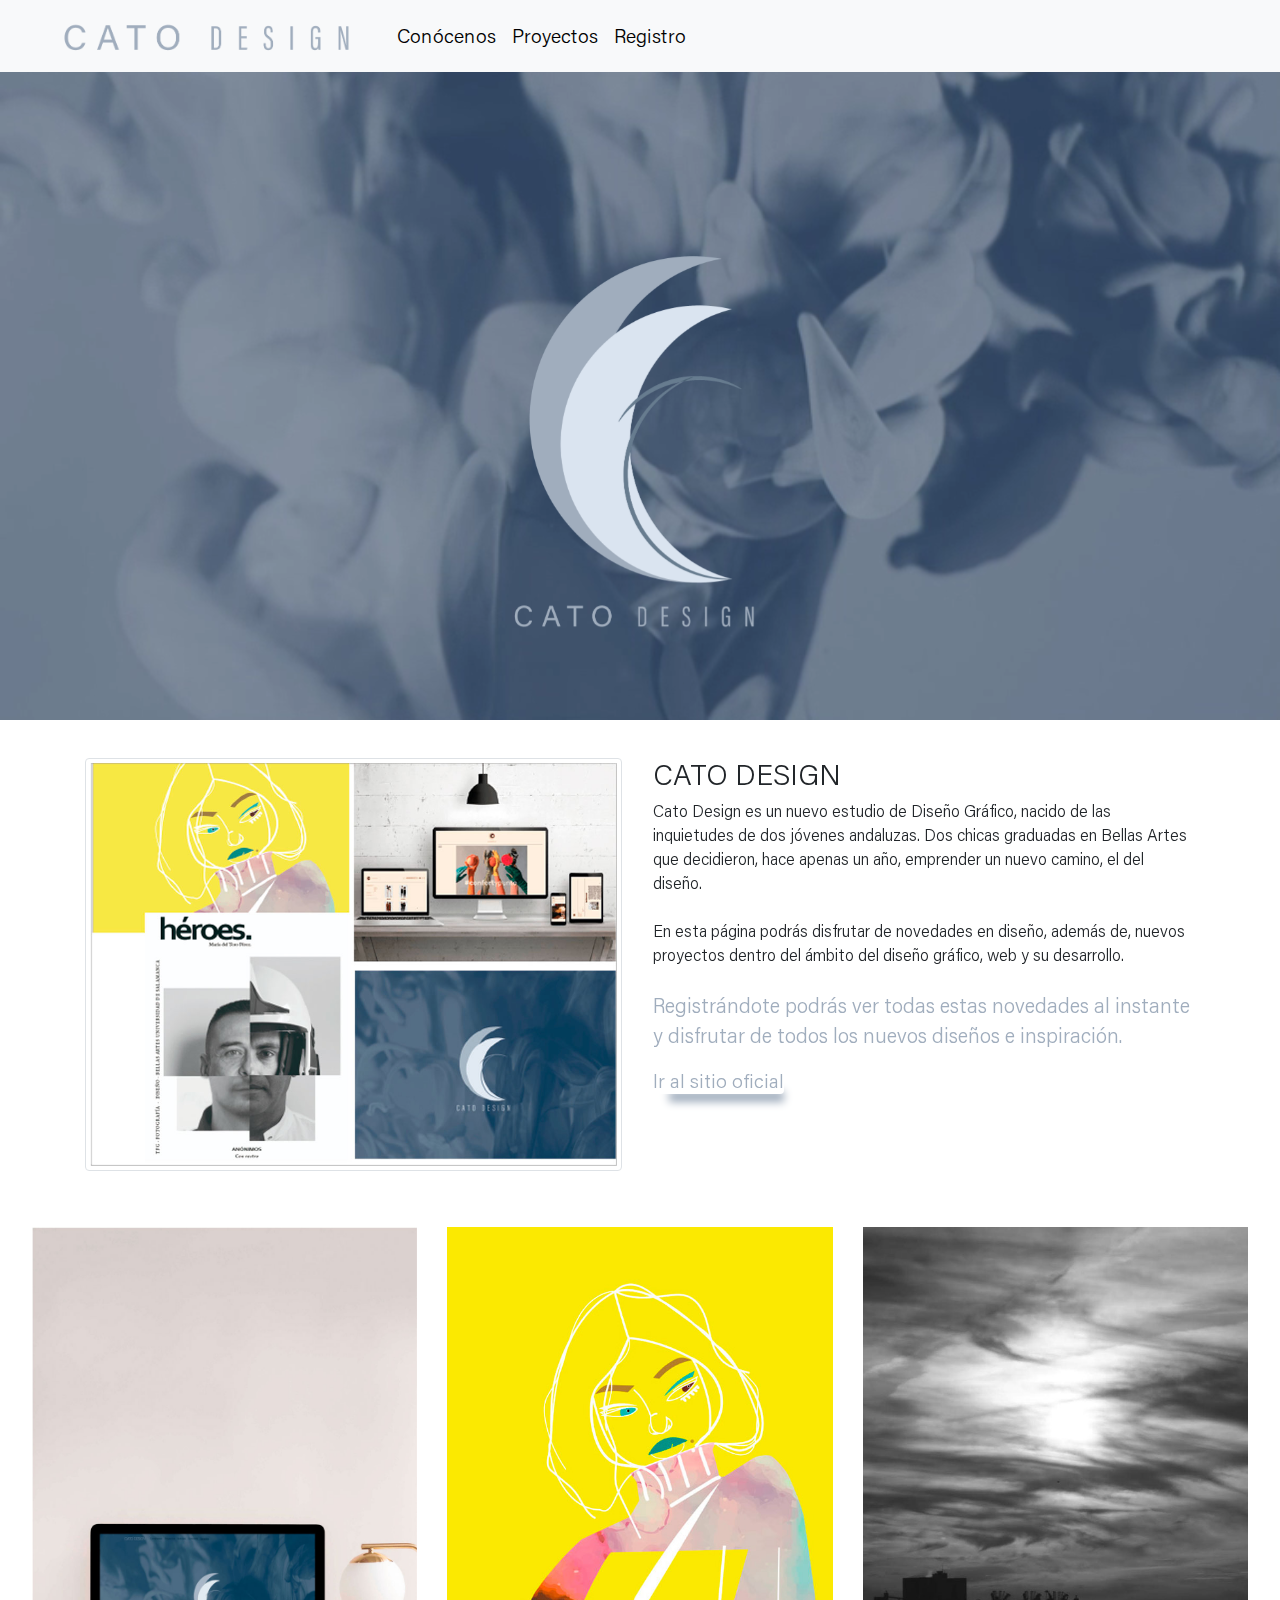
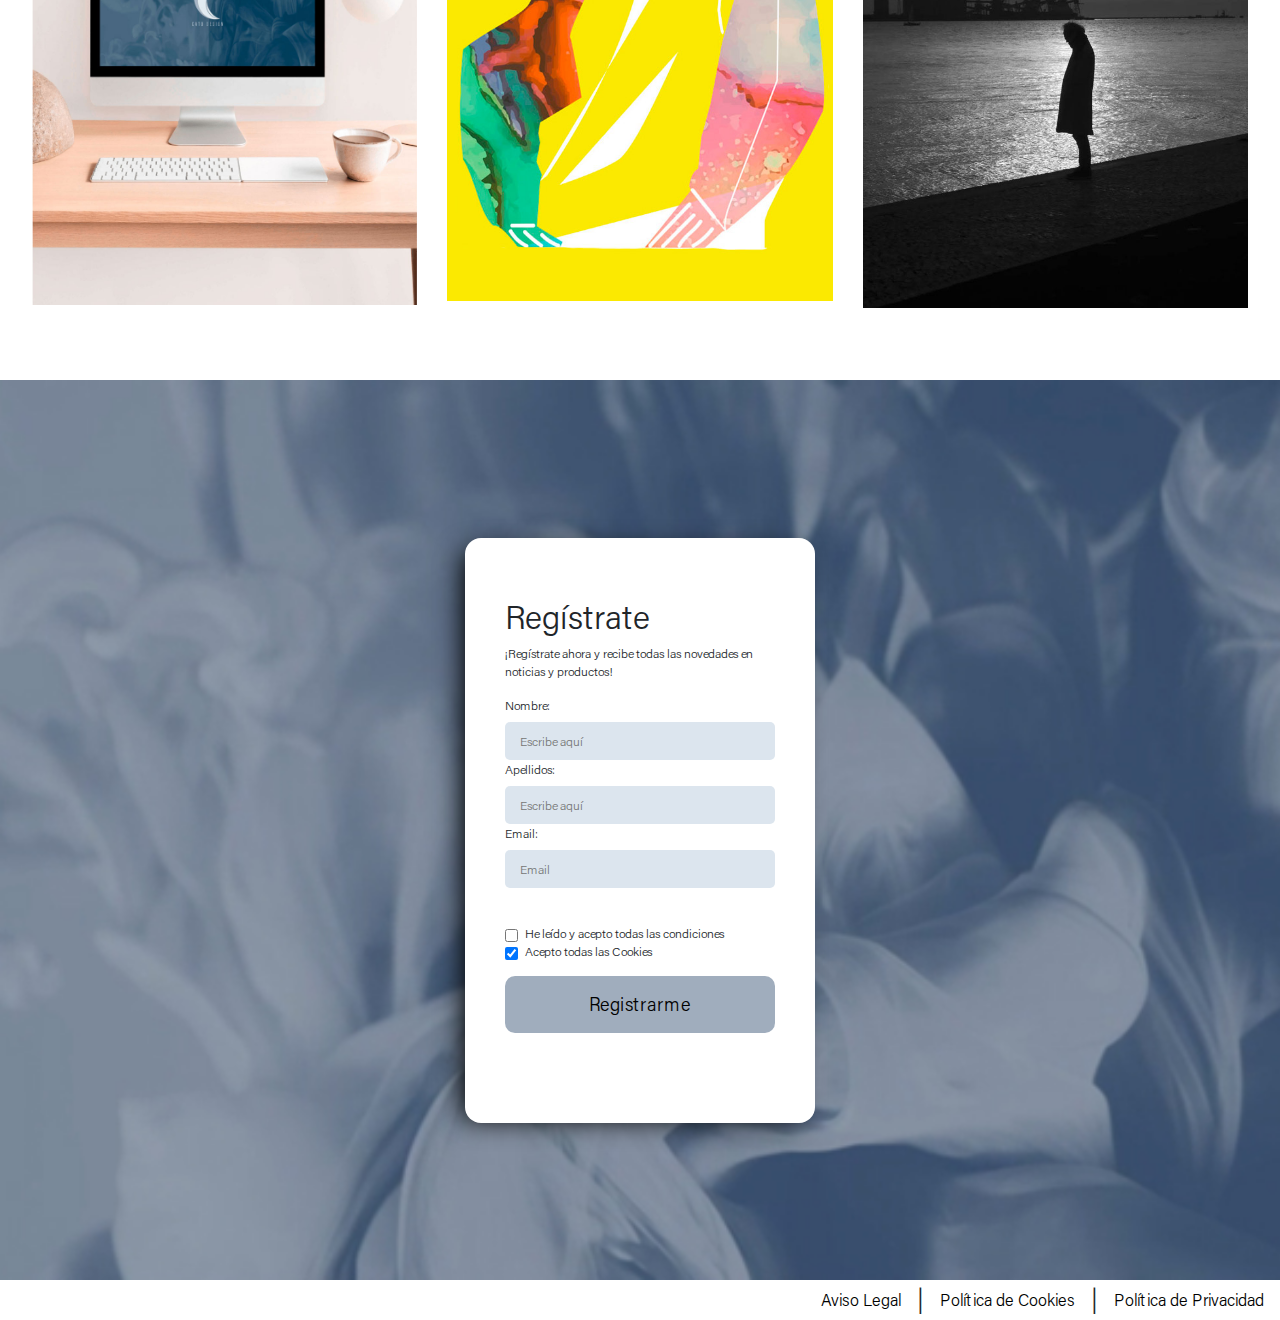
<file: index.html>
<!DOCTYPE html>
<html lang="en">

<head>
    <title>catodesign/landingpage</title>
    <meta charset="utf-8">
    <meta name="viewport" content="width=device-width, initial-scale=1">
    <link rel="stylesheet" href="./assets/styles.css">
    <link rel="stylesheet" href="https://maxcdn.bootstrapcdn.com/bootstrap/4.5.2/css/bootstrap.min.css">
    <script src="https://ajax.googleapis.com/ajax/libs/jquery/3.5.1/jquery.min.js"></script>
    <script src="https://cdnjs.cloudflare.com/ajax/libs/popper.js/1.16.0/umd/popper.min.js"></script>
    <script src="https://maxcdn.bootstrapcdn.com/bootstrap/4.5.2/js/bootstrap.min.js"></script>
    <link rel="apple-touch-icon" sizes="180x180" href="./assets/favicon_io/apple-touch-icon.png">
    <link rel="icon" type="image/png" sizes="32x32" href="./assets/favicon_io/favicon-32x32.png">
    <link rel="icon" type="image/png" sizes="16x16" href="./assets/favicon_io/favicon-16x16.png">
    <link rel="manifest" href="./assets/favicon_io/site.webmanifest">
</head>

<body>
    <nav class="navbar navbar-expand-sm bg-light navbar-light" id="barra">
        <div class="container">
            <a class="cato" id="cato" href="./index.html"><img class="tipo" src="./assets/img/tipologo.png" alt="CATO DESIGN"></a>
            <button class="navbar-toggler" id="lineas" type="button" data-toggle="collapse" data-target="#collapsibleNavbar">
                <span class="navbar-toggler-icon"></span>
            </button>
            <div class="collapse navbar-collapse" id="collapsibleNavbar">
                <ul class="navbar-nav">
                    <li class="nav-item">
                        <a class="nav-link" id="ir-act" href="#home">Conócenos</a>
                    </li>
                    <li class="nav-item">
                        <a class="nav-link" id="ir-act" href="#proyectos">Proyectos</a>
                    </li>
                    <li class="nav-item">
                        <a class="nav-link" id="ir-act" href="#formulario">Registro</a>
                    </li>
                </ul>
            </div>
        </div>
    </nav>

        <div class="inicio">
        <video autoplay muted loop id="myvideo">
            <source src="./assets/img/video_inicio.mp4" type="video/mp4">
            Your browser does not support the video tag.
        </video>
        <img class="logo-cato" src="./assets/img/logofinal.png" alt="Logotipo">
        </div>
        <section id="home">
            <div class="container">
            <div class="row align-items-center">
                <div class="conocenos">
                    <div class="col">
                        <img class="img-thumbnail" id="about" src="./assets/img/img-1.jpg" alt="imagen_logotipo">
                    </div>
                    <div class="col" id="col2">
                        <h3>CATO DESIGN</h3>
                        <p>Cato Design es un nuevo estudio de Diseño Gráfico, nacido de las inquietudes de dos jóvenes andaluzas. Dos chicas graduadas en Bellas Artes que decidieron, hace apenas un año, emprender un nuevo camino, el del diseño.
                            <br>
                            <br>
                            En esta página podrás disfrutar de novedades en diseño, además de, nuevos proyectos dentro del ámbito del diseño gráfico, web y su desarrollo.
                            <br>
                            <br>
                            <span style="color:#A0ADBD;font-weight: normal; font-size: 20px;">Registrándote podrás ver todas estas novedades al instante y disfrutar de todos los nuevos diseños e inspiración.</span>
                        </p>
                        <a class="oficial" href="https://begocadenas.github.io/catodesign/index.html">Ir al sitio oficial</a>
                    </div>
                </div>
            </div>
        </div>
        </section>
    </div>

    <section id="proyectos">
        <br>
        <div class="row row-cols-1 row-cols-md-3 g-3 text-center">
            <div class="col">
                <br>
                <div class="integracion">
                    <img class="icono" src="./assets/img/web.jpg" alt="">
                    <div class="explicacion">
                        <p>Creación de la web CATO Design</p>
                    </div>
                </div>
                <p class="movil"><small class="text-muted">Pincha en la imagen para saber más</small></p>
            </div>
            <div class="col">
                <br>
                <div class="integracion1">
                    <img class="icono" src="./assets/img/ilustracion-1.jpg" alt="">
                    <div class="explicacion1">
                        <p>Ilustración creada por vectores con Illustrator</p>
                    </div>
                </div>
                <p class="movil"><small class="text-muted">Pincha en la imagen para saber más</small></p>
            </div>
            <div class="col">
                <br>
                <div class="integracion2">
                    <img class="icono" src="./assets/img/fotografia.jpg" alt="">
                    <div class="explicacion2">
                        <p>Fotografía Gijón Playa. Ningún retoruqe fotográfico.</p>
                    </div>
                </div>
                <p class="movil"><small class="text-muted">Pincha en la imagen para saber más</small></p>
            </div>
        </div>

    </section>

    <section id="formulario">
        <form action="./proceso_registro.php" method="POST">
            <h2>Regístrate</h2>
            <p>¡Regístrate ahora y recibe todas las novedades en noticias y productos!</p>

            <label for="nombre">Nombre:</label>
            <input type="text" id="fname" name="nombre" placeholder="Escribe aquí">

            <label for="apellidos">Apellidos:</label>
            <input type="text" id="lname" name="apellidos" placeholder="Escribe aquí">

            <label for="email">Email:</label>
            <input type="email" id="mail" name="email" placeholder="Email">

            <br>
            <br>

            <div class="form-check form-switch">
                <input class="form-check-input" type="checkbox" id="flexSwitchCheckDefault">
                <label class="form-check-label" for="flexSwitchCheckDefault">He leído y acepto todas las condiciones</label>
            </div>
            <div class="form-check form-switch">
                <input class="form-check-input" type="checkbox" id="flexSwitchCheckChecked" checked>
                <label class="form-check-label" for="flexSwitchCheckChecked">Acepto todas las Cookies</label>
            </div>

            <input class="send" id ="send" type="submit" value="Registrarme">
        </form>
    </section>

    <div class="textos-legales">
        <a class="nav-link" id="texto-legal" href="./textos legales/legal.html" target="_blank">Aviso Legal</a>
        <h>|</h>
        <a class="nav-link" id="texto-legal" href="./textos legales/cookies.html" target="_blank">Política de Cookies</a>
        <h>|</h>
        <a class="nav-link" id="texto-legal" href="./textos legales/privacidad.html" target="_blank">Política de Privacidad</a>
    </div>



    <script src="./assets/jquery.js"></script>
    <script src="./assets/acciones.js"></script>
</body>

</html>
</file>
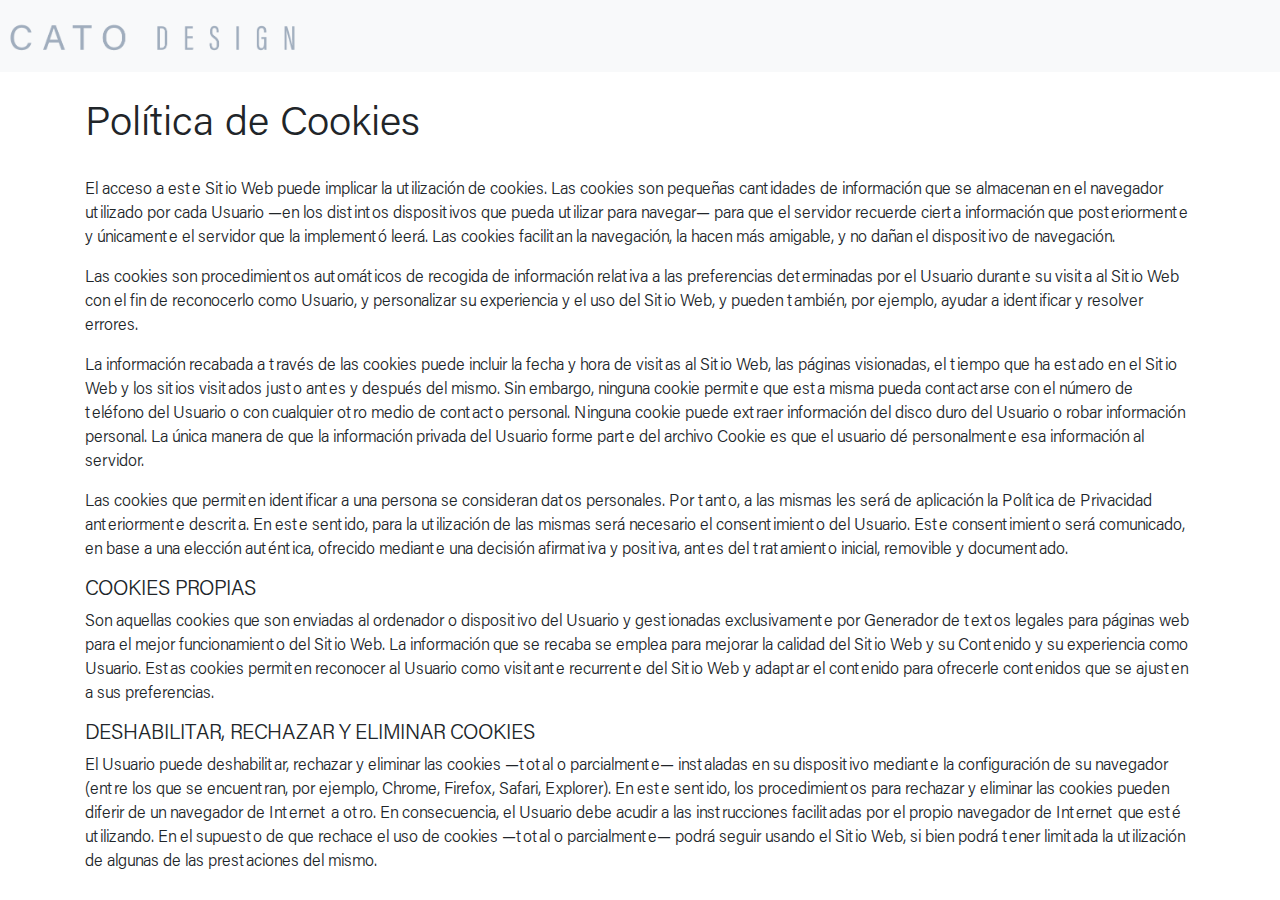
<file: textos legales/cookies.html>
<!DOCTYPE html>
<html lang="en">

<head>
    <title>Politicacookies</title>
    <meta charset="utf-8">
    <meta name="viewport" content="width=device-width, initial-scale=1">
    <link rel="stylesheet" href="./../assets/styles.css">
    <link rel="stylesheet" href="https://maxcdn.bootstrapcdn.com/bootstrap/4.5.2/css/bootstrap.min.css">
    <script src="https://ajax.googleapis.com/ajax/libs/jquery/3.5.1/jquery.min.js"></script>
    <script src="https://cdnjs.cloudflare.com/ajax/libs/popper.js/1.16.0/umd/popper.min.js"></script>
    <script src="https://maxcdn.bootstrapcdn.com/bootstrap/4.5.2/js/bootstrap.min.js"></script>
</head>

<body>
    <nav class="navbar navbar-expand-lg navbar-light bg-light" id="barra">
        <div class="container-fluid">
            <a class="cato" href="./../index.html"><img class="tipo" src="./../assets/img/tipologo.png" alt="CATO DESIGN"></a>
        </div>
    </nav>
    <br>
    <br>

    <div class="container">
        <br>
        <br>
        <h1>Política de Cookies</h1>
        <br>
            <p>El acceso a este Sitio Web puede implicar la utilización de cookies. Las cookies son pequeñas cantidades
                de información que se almacenan en el navegador utilizado por cada Usuario —en los distintos dispositivos
                que pueda utilizar para navegar— para que el servidor recuerde cierta información que posteriormente y
                únicamente el servidor que la implementó leerá. Las cookies facilitan la navegación, la hacen más
                amigable, y no dañan el dispositivo de navegación.</p>
            <p>Las cookies son procedimientos automáticos de recogida de información relativa a las preferencias
                determinadas por el Usuario durante su visita al Sitio Web con el fin de reconocerlo como Usuario, y
                personalizar su experiencia y el uso del Sitio Web, y pueden también, por ejemplo, ayudar a identificar y
                resolver errores.</p>
            <p>La información recabada a través de las cookies puede incluir la fecha y hora de visitas al Sitio Web, las
                páginas visionadas, el tiempo que ha estado en el Sitio Web y los sitios visitados justo antes y después del
                mismo. Sin embargo, ninguna cookie permite que esta misma pueda contactarse con el número de
                teléfono del Usuario o con cualquier otro medio de contacto personal. Ninguna cookie puede extraer
                información del disco duro del Usuario o robar información personal. La única manera de que la
                información privada del Usuario forme parte del archivo Cookie es que el usuario dé personalmente esa
                información al servidor.</p>
            <p>Las cookies que permiten identificar a una persona se consideran datos personales. Por tanto, a las
                mismas les será de aplicación la Política de Privacidad anteriormente descrita. En este sentido, para la
                utilización de las mismas será necesario el consentimiento del Usuario. Este consentimiento será
                comunicado, en base a una elección auténtica, ofrecido mediante una decisión afirmativa y positiva, antes
                del tratamiento inicial, removible y documentado.</p>
            <h5>COOKIES PROPIAS</h5>
            <p>Son aquellas cookies que son enviadas al ordenador o dispositivo del Usuario y gestionadas exclusivamente por Generador de textos legales para páginas web para el mejor funcionamiento del Sitio Web. La información que se recaba se emplea para mejorar la calidad del Sitio Web y su Contenido y su experiencia como Usuario. Estas cookies permiten reconocer al Usuario como visitante recurrente del Sitio Web y adaptar el contenido para ofrecerle contenidos que se ajusten a sus preferencias.</p>
            <h5>DESHABILITAR, RECHAZAR Y ELIMINAR COOKIES</h5>
            <p>El Usuario puede deshabilitar, rechazar y eliminar las cookies —total o parcialmente— instaladas en su
                dispositivo mediante la configuración de su navegador (entre los que se encuentran, por ejemplo, Chrome,
                Firefox, Safari, Explorer). En este sentido, los procedimientos para rechazar y eliminar las cookies pueden
                diferir de un navegador de Internet a otro. En consecuencia, el Usuario debe acudir a las instrucciones
                facilitadas por el propio navegador de Internet que esté utilizando. En el supuesto de que rechace el uso
                de cookies —total o parcialmente— podrá seguir usando el Sitio Web, si bien podrá tener limitada la
                utilización de algunas de las prestaciones del mismo.</p>
    </div>

</body>

</html>
</file>
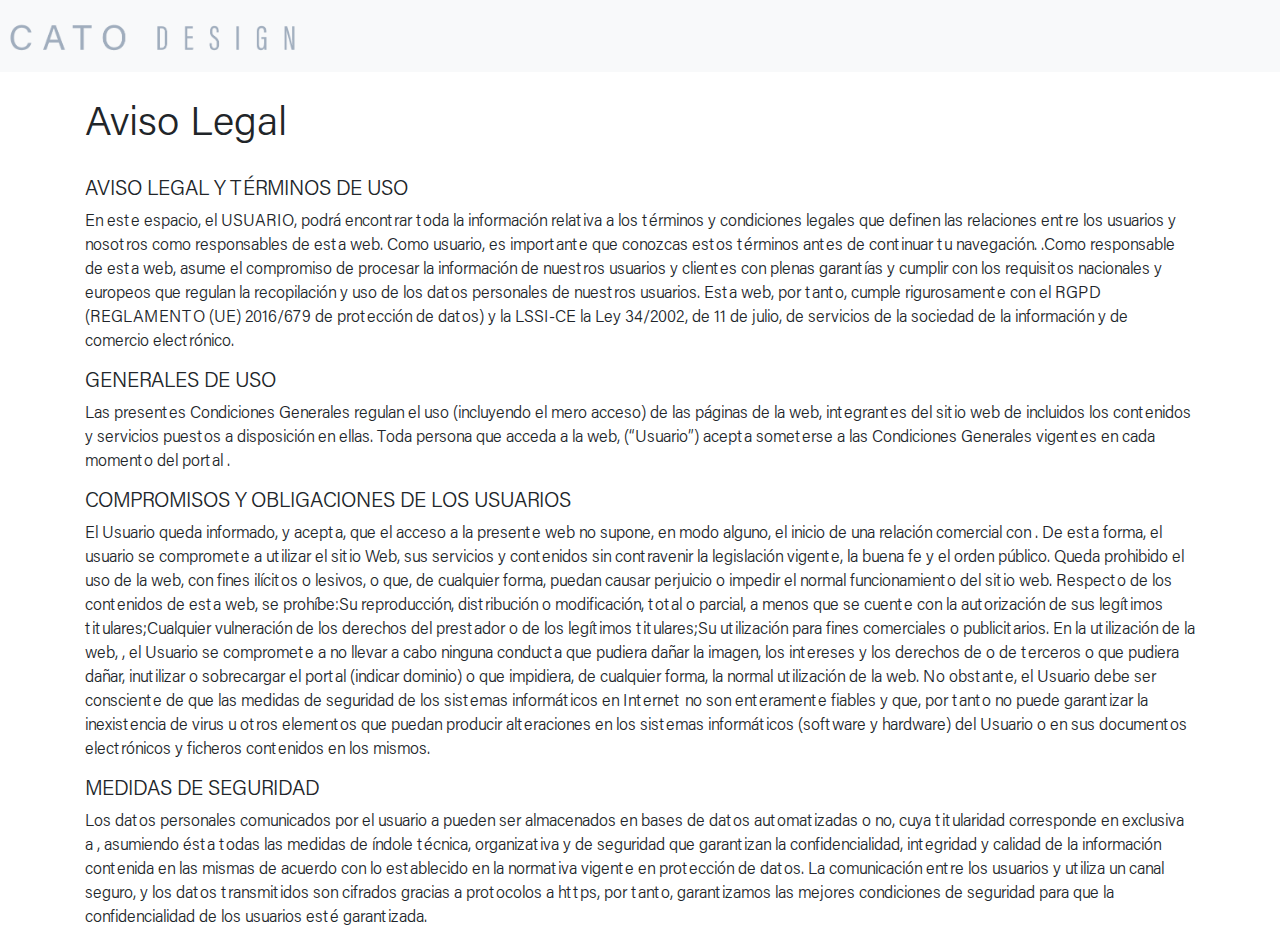
<file: textos legales/legal.html>
<!DOCTYPE html>
<html lang="en">

<head>
    <title>AvisoLegal</title>
    <meta charset="utf-8">
    <meta name="viewport" content="width=device-width, initial-scale=1">
    <link rel="stylesheet" href="./../assets/styles.css">
    <link rel="stylesheet" href="https://maxcdn.bootstrapcdn.com/bootstrap/4.5.2/css/bootstrap.min.css">
    <script src="https://ajax.googleapis.com/ajax/libs/jquery/3.5.1/jquery.min.js"></script>
    <script src="https://cdnjs.cloudflare.com/ajax/libs/popper.js/1.16.0/umd/popper.min.js"></script>
    <script src="https://maxcdn.bootstrapcdn.com/bootstrap/4.5.2/js/bootstrap.min.js"></script>
</head>

<body>
    <nav class="navbar navbar-expand-lg navbar-light bg-light" id="barra">
        <div class="container-fluid">
            <a class="cato" href="./../index.html"><img class="tipo" src="./../assets/img/tipologo.png" alt="CATO DESIGN"></a>
        </div>
    </nav>
    <br>
    <br>

    <div class="container">
        <br>
        <br>
        <h1>Aviso Legal</h1>
        <br>
            <h5>AVISO LEGAL Y TÉRMINOS DE USO</h5>
            <p>En este espacio, el USUARIO, podrá encontrar toda la información relativa a los términos y condiciones legales que definen las relaciones entre los usuarios y nosotros como responsables de esta web. Como usuario, es importante que conozcas estos términos antes de continuar tu navegación. .Como responsable de esta web, asume el compromiso de procesar la información de nuestros usuarios y clientes con plenas garantías y cumplir con los requisitos nacionales y europeos que regulan la recopilación y uso de los datos personales de nuestros usuarios. Esta web, por tanto, cumple rigurosamente con el RGPD (REGLAMENTO (UE) 2016/679 de protección de datos) y la LSSI-CE la Ley 34/2002, de 11 de julio, de servicios de la sociedad de la información y de comercio electrónico.</p>
            <h5> GENERALES DE USO</h5>
            <p>Las presentes Condiciones Generales regulan el uso (incluyendo el mero acceso) de las páginas de la web, integrantes del sitio web de incluidos los contenidos y servicios puestos a disposición en ellas. Toda persona que acceda a la web, (“Usuario”) acepta someterse a las Condiciones Generales vigentes en cada momento del portal .</p>
            <h5>COMPROMISOS Y OBLIGACIONES DE LOS USUARIOS</h5>
            <p>El Usuario queda informado, y acepta, que el acceso a la presente web no supone, en modo alguno, el inicio de una relación comercial con . De esta forma, el usuario se compromete a utilizar el sitio Web, sus servicios y contenidos sin contravenir la legislación vigente, la buena fe y el orden público.
            Queda prohibido el uso de la web, con fines ilícitos o lesivos, o que, de cualquier forma, puedan causar perjuicio o impedir el normal funcionamiento del sitio web. Respecto de los contenidos de esta web, se prohíbe:Su reproducción, distribución o modificación, total o parcial, a menos que se cuente con la autorización de sus legítimos titulares;Cualquier vulneración de los derechos del prestador o de los legítimos titulares;Su utilización para fines comerciales o publicitarios.
            En la utilización de la web, , el Usuario se compromete a no llevar a cabo ninguna conducta que pudiera dañar la imagen, los intereses y los derechos de o de terceros o que pudiera dañar, inutilizar o sobrecargar el portal (indicar dominio) o que impidiera, de cualquier forma, la normal utilización de la web. No obstante, el Usuario debe ser consciente de que las medidas de seguridad de los sistemas informáticos en Internet no son enteramente fiables y que, por tanto no puede garantizar la inexistencia de virus u otros elementos que puedan producir alteraciones en los sistemas informáticos (software y hardware) del Usuario o en sus documentos electrónicos y ficheros contenidos en los mismos.</p>
            <h5>MEDIDAS DE SEGURIDAD</h5>
            <p>Los datos personales comunicados por el usuario a pueden ser almacenados en bases de datos automatizadas o no, cuya titularidad corresponde en exclusiva a , asumiendo ésta todas las medidas de índole técnica, organizativa y de seguridad que garantizan la confidencialidad, integridad y calidad de la información contenida en las mismas de acuerdo con lo establecido en la normativa vigente en protección de datos.
            La comunicación entre los usuarios y utiliza un canal seguro, y los datos transmitidos son cifrados gracias a protocolos a https, por tanto, garantizamos las mejores condiciones de seguridad para que la confidencialidad de los usuarios esté garantizada.</p>

    </div>

</body>

</html>
</file>
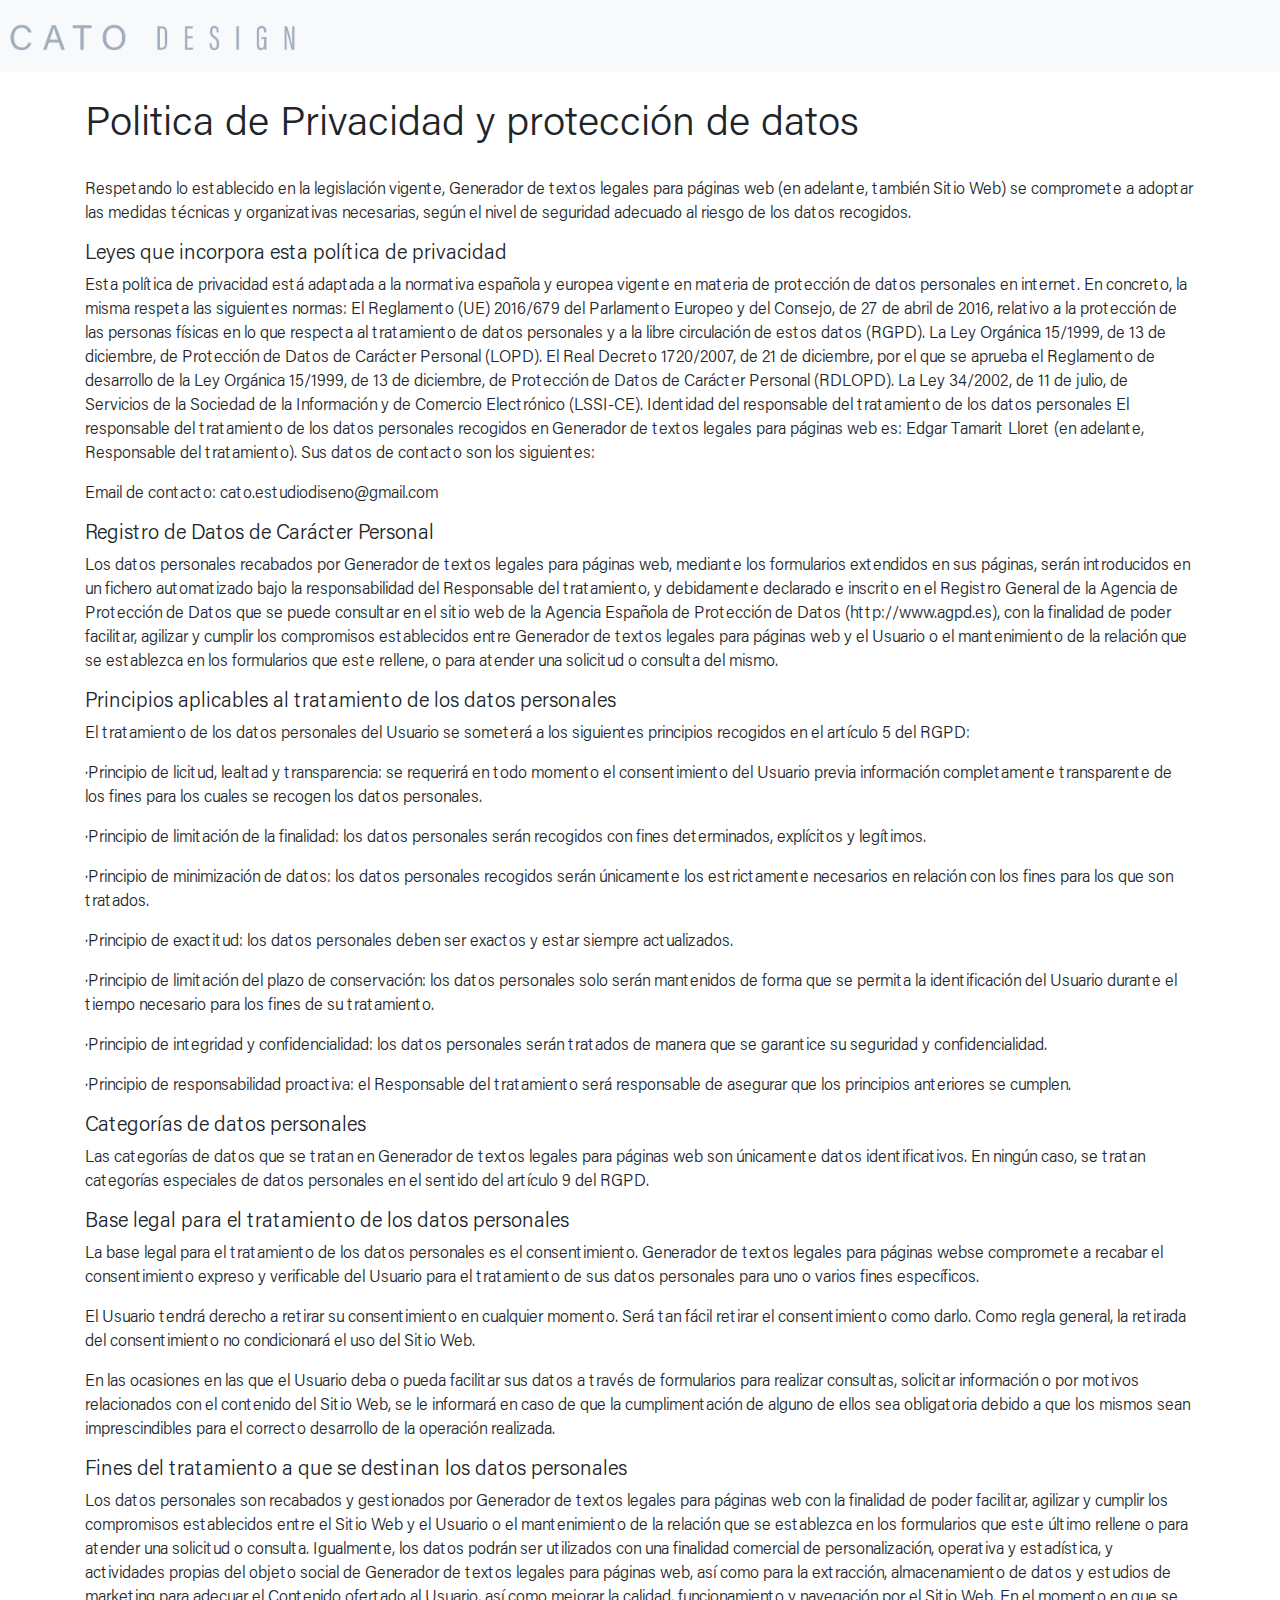
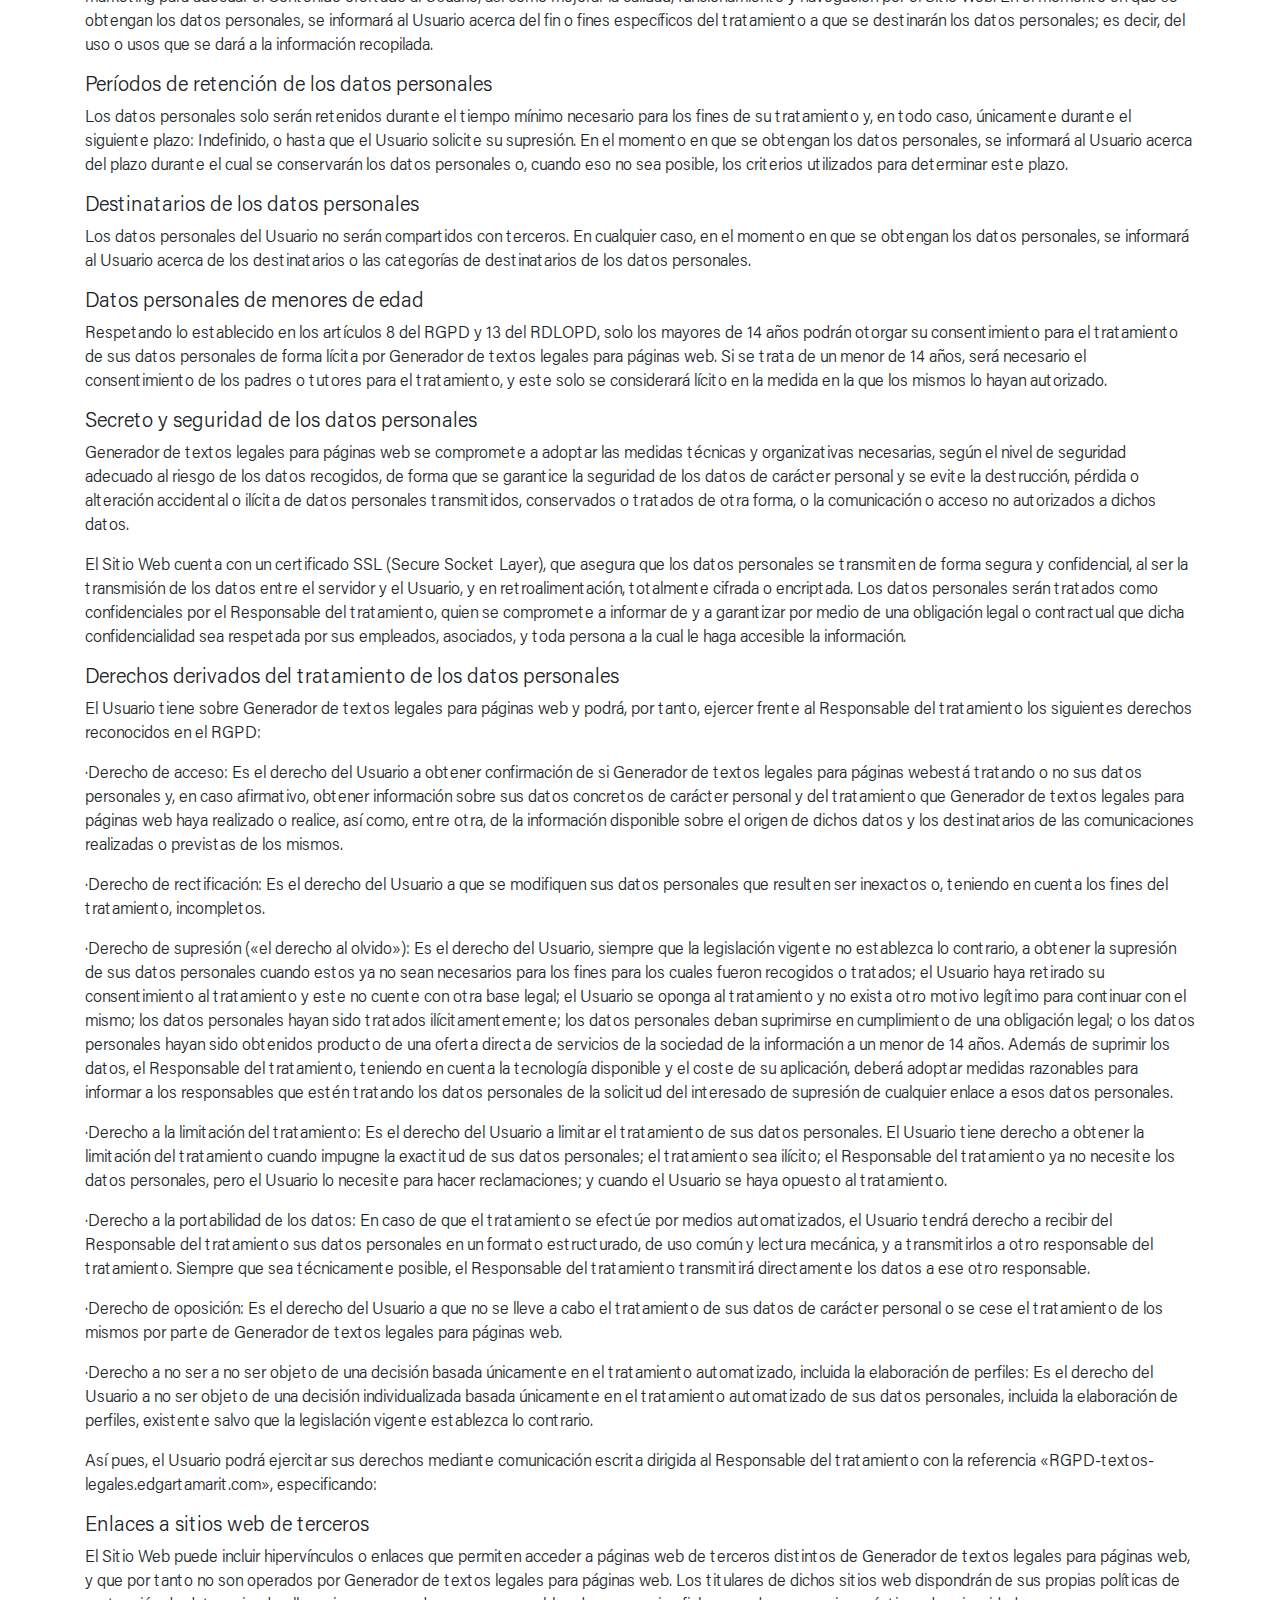
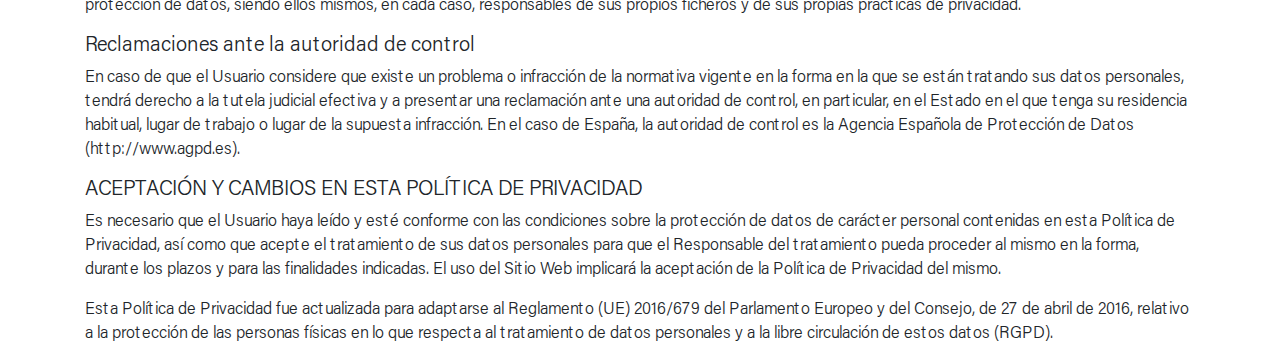
<file: textos legales/privacidad.html>
<!DOCTYPE html>
<html lang="en">

<head>
    <title>Politicaprivacidad</title>
    <meta charset="utf-8">
    <meta name="viewport" content="width=device-width, initial-scale=1">
    <link rel="stylesheet" href="./../assets/styles.css">
    <link rel="stylesheet" href="https://maxcdn.bootstrapcdn.com/bootstrap/4.5.2/css/bootstrap.min.css">
    <script src="https://ajax.googleapis.com/ajax/libs/jquery/3.5.1/jquery.min.js"></script>
    <script src="https://cdnjs.cloudflare.com/ajax/libs/popper.js/1.16.0/umd/popper.min.js"></script>
    <script src="https://maxcdn.bootstrapcdn.com/bootstrap/4.5.2/js/bootstrap.min.js"></script>
</head>

<body>
    <nav class="navbar navbar-expand-lg navbar-light bg-light" id="barra">
        <div class="container-fluid">
            <a class="cato" href="./../index.html"><img class="tipo" src="./../assets/img/tipologo.png" alt="CATO DESIGN"></a>
        </div>
    </nav>
    <br>
    <br>

    <div class="container">
        <br>
        <br>
        <h1>Politica de Privacidad y protección de datos</h1>
        <br>
        <P>Respetando lo establecido en la legislación vigente, Generador de textos legales para páginas web (en adelante, también Sitio Web) se compromete a adoptar las medidas técnicas y organizativas necesarias, según el nivel de seguridad adecuado al riesgo de los datos recogidos.</P>
        <h5>Leyes que incorpora esta política de privacidad</h5>
        <p>Esta política de privacidad está adaptada a la normativa española y europea vigente en materia de protección de datos personales en internet. En concreto, la misma respeta las siguientes normas:

            El Reglamento (UE) 2016/679 del Parlamento Europeo y del Consejo, de 27 de abril de 2016, relativo a la protección de las personas físicas en lo que respecta al tratamiento de datos personales y a la libre circulación de estos datos (RGPD).
            La Ley Orgánica 15/1999, de 13 de diciembre, de Protección de Datos de Carácter Personal (LOPD).
            El Real Decreto 1720/2007, de 21 de diciembre, por el que se aprueba el Reglamento de desarrollo de la Ley Orgánica 15/1999, de 13 de diciembre, de Protección de Datos de Carácter Personal (RDLOPD).
            La Ley 34/2002, de 11 de julio, de Servicios de la Sociedad de la Información y de Comercio Electrónico (LSSI-CE).
            Identidad del responsable del tratamiento de los datos personales
            El responsable del tratamiento de los datos personales recogidos en Generador de textos legales para páginas web es: Edgar Tamarit Lloret (en adelante, Responsable del tratamiento). Sus datos de contacto son los siguientes:</p>

        <p>Email de contacto: cato.estudiodiseno@gmail.com</p>
        <h5>Registro de Datos de Carácter Personal</h5>
        <p>Los datos personales recabados por Generador de textos legales para páginas web, mediante los formularios extendidos en sus páginas, serán introducidos en un fichero automatizado bajo la responsabilidad del Responsable del tratamiento, y debidamente declarado e inscrito en el Registro General de la Agencia de Protección de Datos que se puede consultar en el sitio web de la Agencia Española de Protección de Datos (http://www.agpd.es), con la finalidad de poder facilitar, agilizar y cumplir los compromisos establecidos entre Generador de textos legales para páginas web y el Usuario o el mantenimiento de la relación que se establezca en los formularios que este rellene, o para atender una solicitud o consulta del mismo.</p>
        <h5>Principios aplicables al tratamiento de los datos personales</h5>
        <p>El tratamiento de los datos personales del Usuario se someterá a los siguientes principios recogidos en el artículo 5 del RGPD:</p>
        <p>·Principio de licitud, lealtad y transparencia: se requerirá en todo momento el consentimiento del Usuario previa información completamente transparente de los fines para los cuales se recogen los datos personales.</p>
        <p>·Principio de limitación de la finalidad: los datos personales serán recogidos con fines determinados, explícitos y legítimos.</p>
        <p>·Principio de minimización de datos: los datos personales recogidos serán únicamente los estrictamente necesarios en relación con los fines para los que son tratados.</p>
        <p>·Principio de exactitud: los datos personales deben ser exactos y estar siempre actualizados.</p>
        <p>·Principio de limitación del plazo de conservación: los datos personales solo serán mantenidos de forma que se permita la identificación del Usuario durante el tiempo necesario para los fines de su tratamiento.</p>
        <p>·Principio de integridad y confidencialidad: los datos personales serán tratados de manera que se garantice su seguridad y confidencialidad.</p>
        <p>·Principio de responsabilidad proactiva: el Responsable del tratamiento será responsable de asegurar que los principios anteriores se cumplen.</p>
        <h5>Categorías de datos personales</h5>
        <p>Las categorías de datos que se tratan en Generador de textos legales para páginas web son únicamente datos identificativos. En ningún caso, se tratan categorías especiales de datos personales en el sentido del artículo 9 del RGPD.</p>

        <h5>Base legal para el tratamiento de los datos personales</h5>
        <p>La base legal para el tratamiento de los datos personales es el consentimiento. Generador de textos legales para páginas webse compromete a recabar el consentimiento expreso y verificable del Usuario para el tratamiento de sus datos personales para uno o varios fines específicos.</p>     
        <p>El Usuario tendrá derecho a retirar su consentimiento en cualquier momento. Será tan fácil retirar el consentimiento como darlo. Como regla general, la retirada del consentimiento no condicionará el uso del Sitio Web.</p>
        <p>En las ocasiones en las que el Usuario deba o pueda facilitar sus datos a través de formularios para realizar consultas, solicitar información o por motivos relacionados con el contenido del Sitio Web, se le informará en caso de que la cumplimentación de alguno de ellos sea obligatoria debido a que los mismos sean imprescindibles para el correcto desarrollo de la operación realizada.</p>

        <h5>Fines del tratamiento a que se destinan los datos personales</h5>
        <p>Los datos personales son recabados y gestionados por Generador de textos legales para páginas web con la finalidad de poder facilitar, agilizar y cumplir los compromisos establecidos entre el Sitio Web y el Usuario o el mantenimiento de la relación que se establezca en los formularios que este último rellene o para atender una solicitud o consulta.
        Igualmente, los datos podrán ser utilizados con una finalidad comercial de personalización, operativa y estadística, y actividades propias del objeto social de Generador de textos legales para páginas web, así como para la extracción, almacenamiento de datos y estudios de marketing para adecuar el Contenido ofertado al Usuario, así como mejorar la calidad, funcionamiento y navegación por el Sitio Web.
        En el momento en que se obtengan los datos personales, se informará al Usuario acerca del fin o fines específicos del tratamiento a que se destinarán los datos personales; es decir, del uso o usos que se dará a la información recopilada.</p>
        <h5>Períodos de retención de los datos personales</h5>
        <p>Los datos personales solo serán retenidos durante el tiempo mínimo necesario para los fines de su tratamiento y, en todo caso, únicamente durante el siguiente plazo: Indefinido, o hasta que el Usuario solicite su supresión.
        En el momento en que se obtengan los datos personales, se informará al Usuario acerca del plazo durante el cual se conservarán los datos personales o, cuando eso no sea posible, los criterios utilizados para determinar este plazo.</p>
        <h5>Destinatarios de los datos personales</h5>
        <p>Los datos personales del Usuario no serán compartidos con terceros.
        En cualquier caso, en el momento en que se obtengan los datos personales, se informará al Usuario acerca de los destinatarios o las categorías de destinatarios de los datos personales.</p>

        <h5>Datos personales de menores de edad</h5>
        <p>Respetando lo establecido en los artículos 8 del RGPD y 13 del RDLOPD, solo los mayores de 14 años podrán otorgar su consentimiento para el tratamiento de sus datos personales de forma lícita por Generador de textos legales para páginas web. Si se trata de un menor de 14 años, será necesario el consentimiento de los padres o tutores para el tratamiento, y este solo se considerará lícito en la medida en la que los mismos lo hayan autorizado.</p>

        <h5>Secreto y seguridad de los datos personales</h5>
        <p>Generador de textos legales para páginas web se compromete a adoptar las medidas técnicas y organizativas necesarias, según el nivel de seguridad adecuado al riesgo de los datos recogidos, de forma que se garantice la seguridad de los datos de carácter personal y se evite la destrucción, pérdida o alteración accidental o ilícita de datos personales transmitidos, conservados o tratados de otra forma, o la comunicación o acceso no autorizados a dichos datos.</p>
        <p>El Sitio Web cuenta con un certificado SSL (Secure Socket Layer), que asegura que los datos personales se transmiten de forma segura y confidencial, al ser la transmisión de los datos entre el servidor y el Usuario, y en retroalimentación, totalmente cifrada o encriptada.
        Los datos personales serán tratados como confidenciales por el Responsable del tratamiento, quien se compromete a informar de y a garantizar por medio de una obligación legal o contractual que dicha confidencialidad sea respetada por sus empleados, asociados, y toda persona a la cual le haga accesible la información.

        <h5>Derechos derivados del tratamiento de los datos personales</h5>
        <p>El Usuario tiene sobre Generador de textos legales para páginas web y podrá, por tanto, ejercer frente al Responsable del tratamiento los siguientes derechos reconocidos en el RGPD:</p>
        <p>·Derecho de acceso: Es el derecho del Usuario a obtener confirmación de si Generador de textos legales para páginas webestá tratando o no sus datos personales y, en caso afirmativo, obtener información sobre sus datos concretos de carácter personal y del tratamiento que Generador de textos legales para páginas web haya realizado o realice, así como, entre otra, de la información disponible sobre el origen de dichos datos y los destinatarios de las comunicaciones realizadas o previstas de los mismos.</p>
        <p>·Derecho de rectificación: Es el derecho del Usuario a que se modifiquen sus datos personales que resulten ser inexactos o, teniendo en cuenta los fines del tratamiento, incompletos.</p>
        <p>·Derecho de supresión («el derecho al olvido»): Es el derecho del Usuario, siempre que la legislación vigente no establezca lo contrario, a obtener la supresión de sus datos personales cuando estos ya no sean necesarios para los fines para los cuales fueron recogidos o tratados; el Usuario haya retirado su consentimiento al tratamiento y este no cuente con otra base legal; el Usuario se oponga al tratamiento y no exista otro motivo legítimo para continuar con el mismo; los datos personales hayan sido tratados ilícitamentemente; los datos personales deban suprimirse en cumplimiento de una obligación legal; o los datos personales hayan sido obtenidos producto de una oferta directa de servicios de la sociedad de la información a un menor de 14 años. Además de suprimir los datos, el Responsable del tratamiento, teniendo en cuenta la tecnología disponible y el coste de su aplicación, deberá adoptar medidas razonables para informar a los responsables que estén tratando los datos personales de la solicitud del interesado de supresión de cualquier enlace a esos datos personales.</p>
        <p>·Derecho a la limitación del tratamiento: Es el derecho del Usuario a limitar el tratamiento de sus datos personales. El Usuario tiene derecho a obtener la limitación del tratamiento cuando impugne la exactitud de sus datos personales; el tratamiento sea ilícito; el Responsable del tratamiento ya no necesite los datos personales, pero el Usuario lo necesite para hacer reclamaciones; y cuando el Usuario se haya opuesto al tratamiento.</p>
        <p>·Derecho a la portabilidad de los datos: En caso de que el tratamiento se efectúe por medios automatizados, el Usuario tendrá derecho a recibir del Responsable del tratamiento sus datos personales en un formato estructurado, de uso común y lectura mecánica, y a transmitirlos a otro responsable del tratamiento. Siempre que sea técnicamente posible, el Responsable del tratamiento transmitirá directamente los datos a ese otro responsable.</p>
        <p>·Derecho de oposición: Es el derecho del Usuario a que no se lleve a cabo el tratamiento de sus datos de carácter personal o se cese el tratamiento de los mismos por parte de Generador de textos legales para páginas web.</p>
        <p>·Derecho a no ser a no ser objeto de una decisión basada únicamente en el tratamiento automatizado, incluida la elaboración de perfiles: Es el derecho del Usuario a no ser objeto de una decisión individualizada basada únicamente en el tratamiento automatizado de sus datos personales, incluida la elaboración de perfiles, existente salvo que la legislación vigente establezca lo contrario.</p>
        <p>Así pues, el Usuario podrá ejercitar sus derechos mediante comunicación escrita dirigida al Responsable del tratamiento con la referencia «RGPD-textos-legales.edgartamarit.com», especificando:</p>

        <h5>Enlaces a sitios web de terceros</h5>
        <p>El Sitio Web puede incluir hipervínculos o enlaces que permiten acceder a páginas web de terceros distintos de Generador de textos legales para páginas web, y que por tanto no son operados por Generador de textos legales para páginas web. Los titulares de dichos sitios web dispondrán de sus propias políticas de protección de datos, siendo ellos mismos, en cada caso, responsables de sus propios ficheros y de sus propias prácticas de privacidad.</p>

        <h5>Reclamaciones ante la autoridad de control</h5>
        <p>En caso de que el Usuario considere que existe un problema o infracción de la normativa vigente en la forma en la que se están tratando sus datos personales, tendrá derecho a la tutela judicial efectiva y a presentar una reclamación ante una autoridad de control, en particular, en el Estado en el que tenga su residencia habitual, lugar de trabajo o lugar de la supuesta infracción. En el caso de España, la autoridad de control es la Agencia Española de Protección de Datos (http://www.agpd.es).</p>

        <h5>ACEPTACIÓN Y CAMBIOS EN ESTA POLÍTICA DE PRIVACIDAD</h5>
        <p>Es necesario que el Usuario haya leído y esté conforme con las condiciones sobre la protección de datos de carácter personal contenidas en esta Política de Privacidad, así como que acepte el tratamiento de sus datos personales para que el Responsable del tratamiento pueda proceder al mismo en la forma, durante los plazos y para las finalidades indicadas. El uso del Sitio Web implicará la aceptación de la Política de Privacidad del mismo.</p>
        <p>Esta Política de Privacidad fue actualizada para adaptarse al Reglamento (UE) 2016/679 del Parlamento Europeo y del Consejo, de 27 de abril de 2016, relativo a la protección de las personas físicas en lo que respecta al tratamiento de datos personales y a la libre circulación de estos datos (RGPD).</p>
    </div>

</body>

</html>
</file>
<file: assets/styles.css>
@font-face {
    font-family: acumin-light;
    src: url('./acumin-light.woff2.ttf');
}

@font-face {
    font-family: OpenSansCondensed-Light;
    src: url('./OpenSansCondensed-Light.ttf');
}


body {
    margin: 0px;
    font-family: "acumin-light" !important;
    font-weight: lighter !important;
}

/*nav*/

#barra {
    position: fixed !important;
    z-index: 10;
    width: 100%;

}

#ir {
    color: black;
}

#ir:hover {
    color: #A0ADBD;
}

#ir-act {
    color: black;
    font-size: larger;
    animation-duration: 2s;
    animation-name: slidein;
}

@keyframes slidein {
    from {
        margin-left: 20%;
        width: 300%
    }

    to {
        margin-left: 0%;
        width: 100%;
    }
}

.tipo {
    max-height: 56px;
    margin-left: -8%;
}

@media screen and (max-width: 800px) {
    .tipo {
        max-height: 32px;
        margin-left: 0%;
    }
}

#lineas:hover {
    background-color: #A0ADBD !important;
}

#myvideo {
    width: 100%;
    height: auto;
    position: absolute;   
}

.oficial{
    text-decoration: none;
    color:#A0ADBD;
    font-size: larger;
    border-radius: 4px;
    box-shadow: 8px 16px 8px -8px #A0ADBD;
}

.oficial:hover{
    border-radius: 4px;
    box-shadow: -5px 5px 6px -4px #A0ADBD;
    text-decoration: none;
    color:black;
    font-size: larger;
}

@media screen and (max-width: 600px) {
    #myvideo {
        margin-top: 10%;
    }
}

.logo-cato{
    position: relative;
    width: 20%;
    height: auto;
    margin-top:20%;
    margin-left: 40%;
}

#home {
    margin-top:5%;
}

@media screen and (max-width: 800px) {
    #home {
        margin-top: 10%;
    }
}

#about {
    margin-top: 56px;
    margin-bottom: 56px;
    width: auto;
}

.conocenos {
    display: flex;
}

@media screen and (max-width: 1000px) {
    #about {
        flex-wrap: wrap;
        width: 500px;
        height: auto;
    }
}

@media screen and (max-width: 1000px) {
    .conocenos {
        flex-wrap: wrap;
        flex-direction: column;
    }
}

#col2 {
    padding-top: 56px;
    padding-bottom: 56px;
    padding-right: 20px;
}

@media screen and (max-width: 1000px) {
    #col2 {
        padding-top: 0px !important;
    }
}

#proyectos {
    margin-top: -80px;
    padding-bottom: 56px;
    padding: 32px;
}

.icono {
    width: 100%;
}

.integracion {
    position: relative;
}

.explicacion {
    display: none;
    position: absolute;
    background-color: rgba(0, 0, 0, 0.5);
    width: 100%;
    height: 100%;
    justify-content: center;
    align-items: center;
    top: 0px;
    color: white;
}

.explicacion p {
    position: absolute;
    transform: translate(-50%, -50%);
    top: 50%;
    left: 50%;
    font-weight: 200 !important;
}

.integracion1 {
    position: relative;
}

.explicacion1 {
    display: none;
    position: absolute;
    background-color: rgba(0, 0, 0, 0.5);
    width: 100%;
    height: 100%;
    justify-content: center;
    align-items: center;
    top: 0px;
    color: white;
}

.explicacion1 p {
    position: absolute;
    transform: translate(-50%, -50%);
    top: 50%;
    left: 50%;
    font-weight: 200 !important;
}

.integracion2 {
    position: relative;
}

.explicacion2 {
    display: none;
    position: absolute;
    background-color: rgba(0, 0, 0, 0.5);
    width: 100%;
    height: 100%;
    justify-content: center;
    align-items: center;
    top: 0px;
    color: white;
}

.explicacion2 p {
    position: absolute;
    transform: translate(-50%, -50%);
    top: 50%;
    left: 50%;
    font-weight: 200 !important;
}

.movil {
    visibility:hidden;
}

@media screen and (max-width: 600px){
    .movil{
        visibility: visible;
        font-size: 12px !important;
    }
}

@media screen and (max-width: 600px){
    .explicacion p{
        visibility: visible;
    }
}

@media screen and (max-width: 600px){
    .explicacion1 p{
        visibility: visible;
    }
}

@media screen and (max-width: 600px){
    .explicacion2 p{
        visibility: visible;

    }
}

#formulario {
    display: none;
    background-image: url(./img/fondo-1);
    background-size: cover;
    height: 100vh;
    width: 100%;
    background-position: center;
    display: flex;
    align-items: center;
    justify-content: center
}

form {
    -webkit-box-shadow: -10px 5px 27px -8px black;
    box-shadow: -10px 5px 27px -8px black;
    border-radius: 16px;
    background-color: white;
    padding: 60px 40px 60px 40px;
    width: 350px;
    font-size: 12px;
    display: flex;
    flex-direction: column;
}

label,
input {
    margin-bottom: 15px;
}

input {
    padding: 10px 15px;
}

#send {
    margin-top: 16px;
    font-size: large;
    border-radius: 10px;
    margin-bottom: 30px;
    padding: 15px;
    background-color: #A0ADBD;
    border: none;
}

#send:hover {
    background-color: #DCE5EE;
    font-size: x-large;
    color: #5c6b7e;
}

#fname {
    border: none;
    background-color: #DCE5EE;
    border-radius: 5px;
}

#lname {
    border: none;
    background-color: #DCE5EE;
    border-radius: 5px;
}

#mail {
    border: none;
    background-color: #DCE5EE;
    border-radius: 5px;
}

#texto-legal {
    color: black;
}

#texto-legal:hover {
    background-color: #A0ADBD;
    color: white;
    border-radius: 5px;
}

.textos-legales {
    display: flex;
    margin-bottom: 0px;
    justify-content: flex-end;
}

.textos-legales h {
    font-size: 24px;
}

#form-wrapper{
    display: none;
    background-image: url(./img/fondo-1) !important;
    background-size: cover;
    height: 100vh;
    width: 100%;
    background-position: center;
    display: flex;
    align-items: center;
    justify-content: center
}

.form-result{
    background-image: url(./../assets/img/fondo-1);
    background-size: cover;
    background-repeat: no-repeat;
    color:#DCE5EE;
    width: 100%;
    border-radius: 15px;
    padding: 40px;
    box-shadow: -10px 5px 27px -8px black;
    display: column;
    justify-content: center;
    text-align: center;
    
}

#link {
    color: #DCE5EE;
}
</file>
